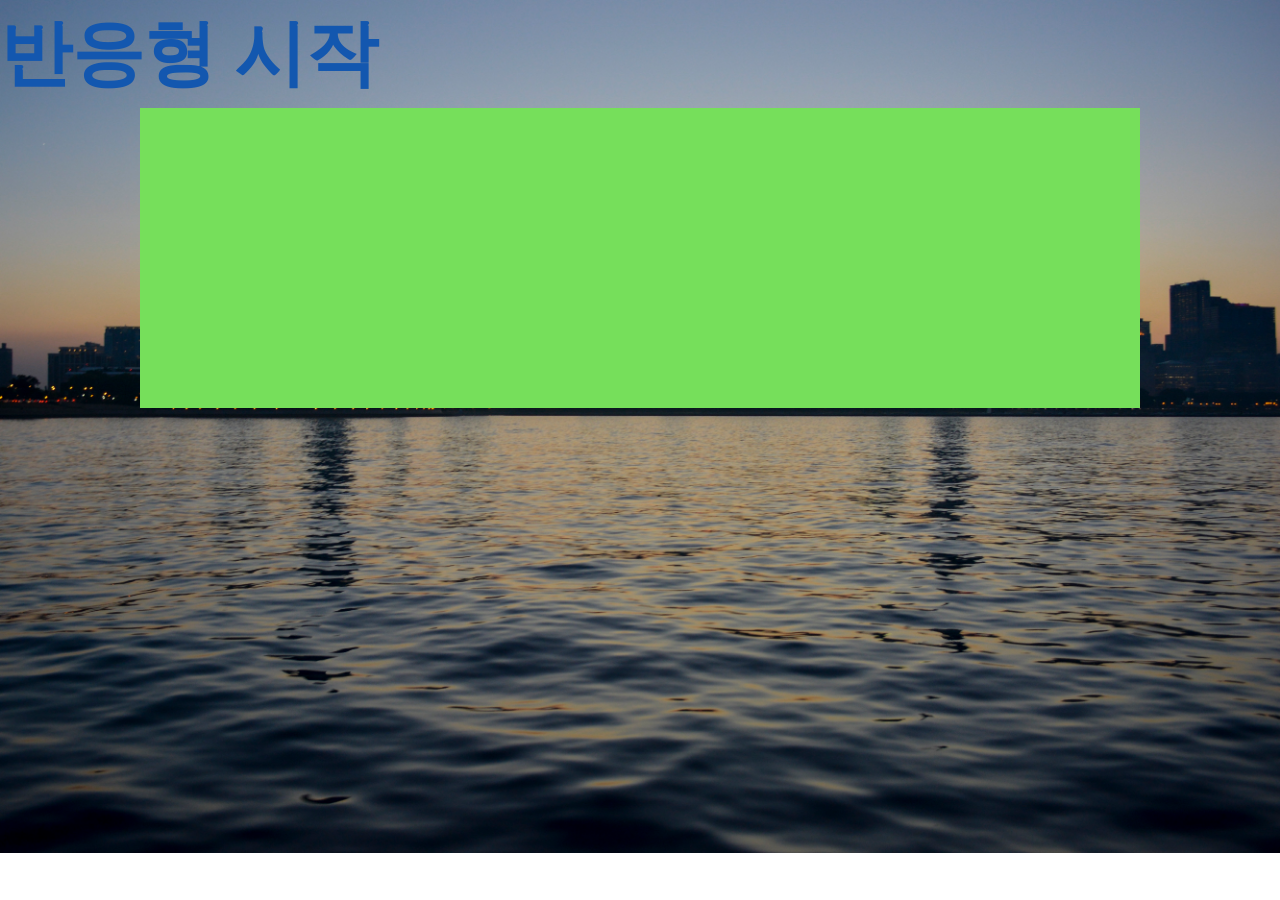
<file: index.html>
<!doctype html>
<html lang="ko">
  <head>
    <meta charset="UTF-8" />
    <meta name="viewport" content="width=device-width, initial-scale=1.0" />
    <title>responsive</title>
    <link rel="stylesheet" href="css/main.css" />
  </head>
  <body>
    <h1>반응형 시작</h1>
    <h2>태블릿에서 보이기</h2>
    <h3>모바일에서 보이기</h3>
    <h4>😛</h4>
    <div class="box"></div>
  </body>
</html>
</file>
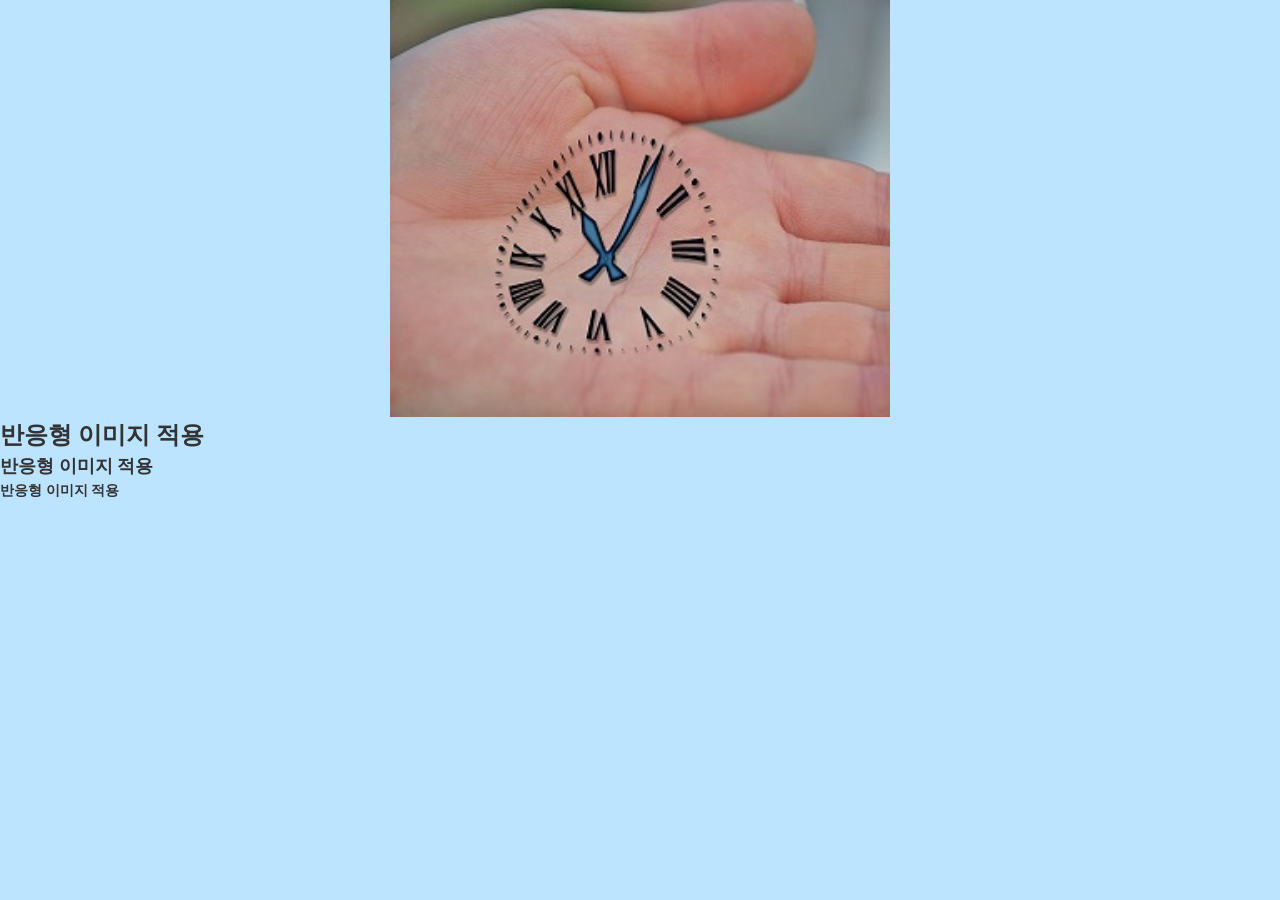
<file: res_1.html>
<!DOCTYPE html>
<html lang="ko">
<head>
  <meta charset="UTF-8">
  <meta name="viewport" content="width=device-width, initial-scale=1.0">
  <title>res_1</title>
  <link rel="stylesheet" href="css/res_1.css">
</head>
<body>
  <div class="box">
    <img src="images/1.jpg" alt="image">
  </div>
  <h1>반응형 이미지 적용</h1>
  <h2>반응형 이미지 적용</h2>
  <h3>반응형 이미지 적용</h3>
  <h4>반응형 이미지 적용</h4>
</body>
</html>
</file>
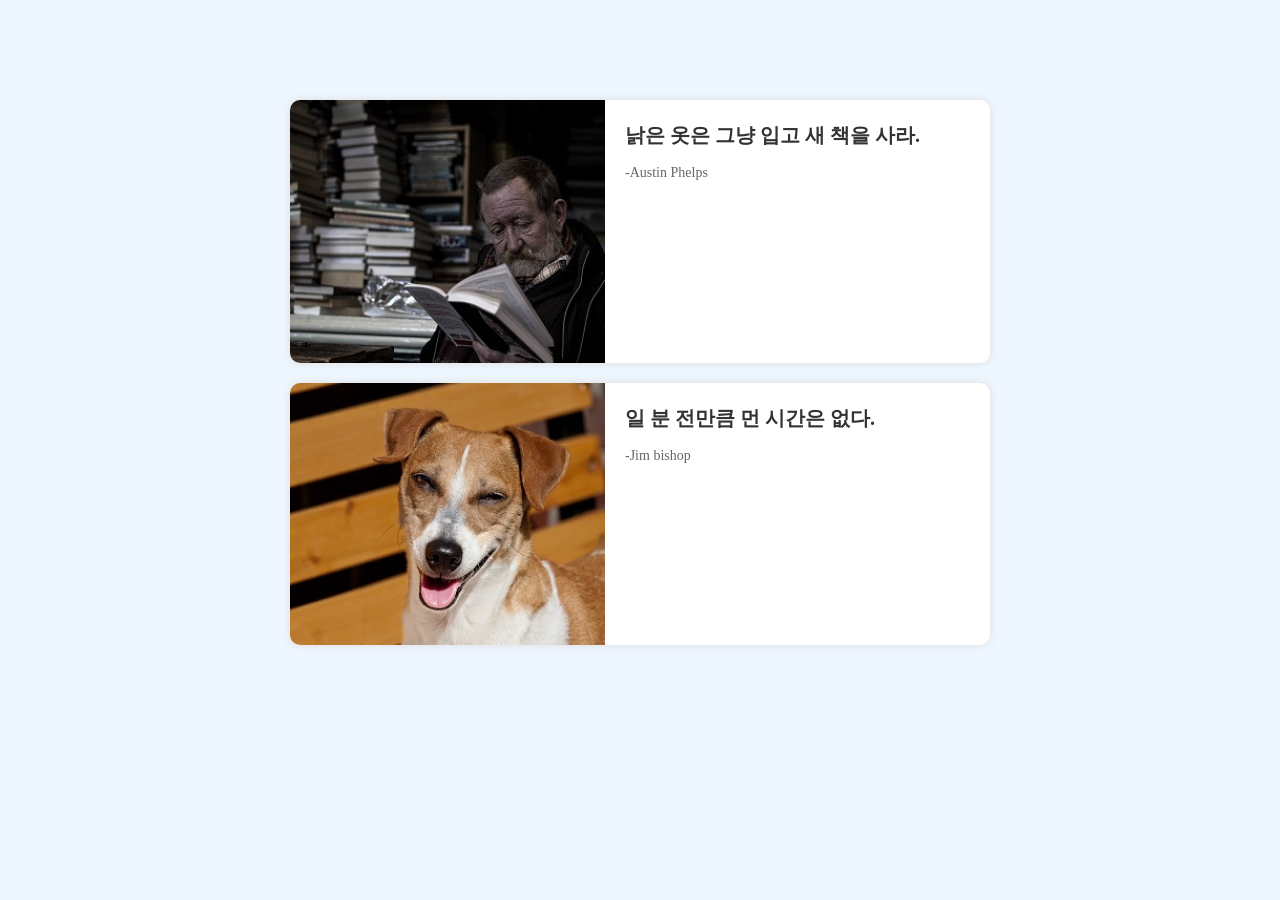
<file: res_2.html>
<!doctype html>
<html lang="ko">
  <head>
    <meta charset="UTF-8" />
    <meta name="viewport" content="width=device-width, initial-scale=1.0" />
    <title>Document</title>
    <link rel="stylesheet" href="css/res_2.css" />
  </head>
  <body>
    <ul class="container">
      <li class="box">
        <div class="img"><img src="images/3.jpg" alt="img" /></div>
        <div class="desc">
          <p>낡은 옷은 그냥 입고 새 책을 사라.</p>
          <span>-Austin Phelps</span>
        </div>
      </li>
      <li class="box">
        <div class="img"><img src="images/2.jpg" alt="img" /></div>
        <div class="desc">
          <p>일 분 전만큼 먼 시간은 없다.</p>
          <span>-Jim bishop</span>
        </div>
      </li>
    </ul>
  </body>
</html>
</file>
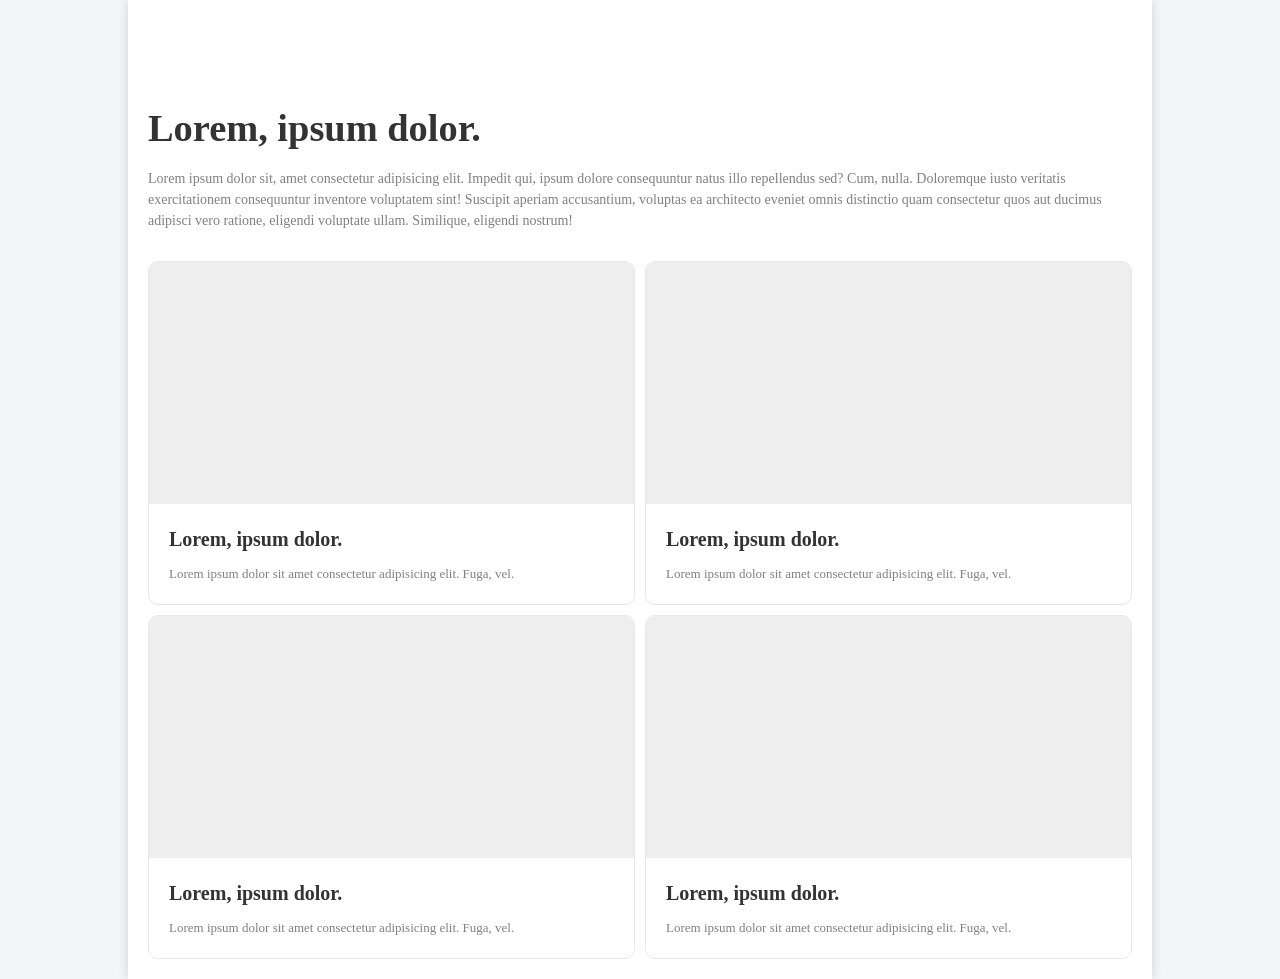
<file: res_3.html>
<!doctype html>
<html lang="ko">
  <head>
    <meta charset="UTF-8" />
    <meta name="viewport" content="width=device-width, initial-scale=1.0" />
    <title>responsive</title>
    <link rel="stylesheet" href="css/res_3.css" />
  </head>
  <body>
    <div class="wrap">
      <div class="title">
        <h1>Lorem, ipsum dolor.</h1>
        <p>Lorem ipsum dolor sit, amet consectetur adipisicing elit. Impedit qui, ipsum dolore consequuntur natus illo repellendus sed? Cum, nulla. Doloremque iusto veritatis exercitationem consequuntur inventore voluptatem sint! Suscipit aperiam accusantium, voluptas ea architecto eveniet omnis distinctio quam consectetur quos aut ducimus adipisci vero ratione, eligendi voluptate ullam. Similique, eligendi nostrum!</p>
      </div>
      <div class="card-wrap">
        <div class="card">
          <div class="img"></div>
          <div class="desc">
            <p>Lorem, ipsum dolor.</p>
            <span
              >Lorem ipsum dolor sit amet consectetur adipisicing elit. Fuga,
              vel.</span
            >
          </div>
        </div>
        <div class="card">
          <div class="img"></div>
          <div class="desc">
            <p>Lorem, ipsum dolor.</p>
            <span
              >Lorem ipsum dolor sit amet consectetur adipisicing elit. Fuga,
              vel.</span
            >
          </div>
        </div>
        <div class="card">
          <div class="img"></div>
          <div class="desc">
            <p>Lorem, ipsum dolor.</p>
            <span
              >Lorem ipsum dolor sit amet consectetur adipisicing elit. Fuga,
              vel.</span
            >
          </div>
        </div>
        <div class="card">
          <div class="img"></div>
          <div class="desc">
            <p>Lorem, ipsum dolor.</p>
            <span
              >Lorem ipsum dolor sit amet consectetur adipisicing elit. Fuga,
              vel.</span
            >
          </div>
        </div>
      </div>
    </div>
  </body>
</html>
</file>
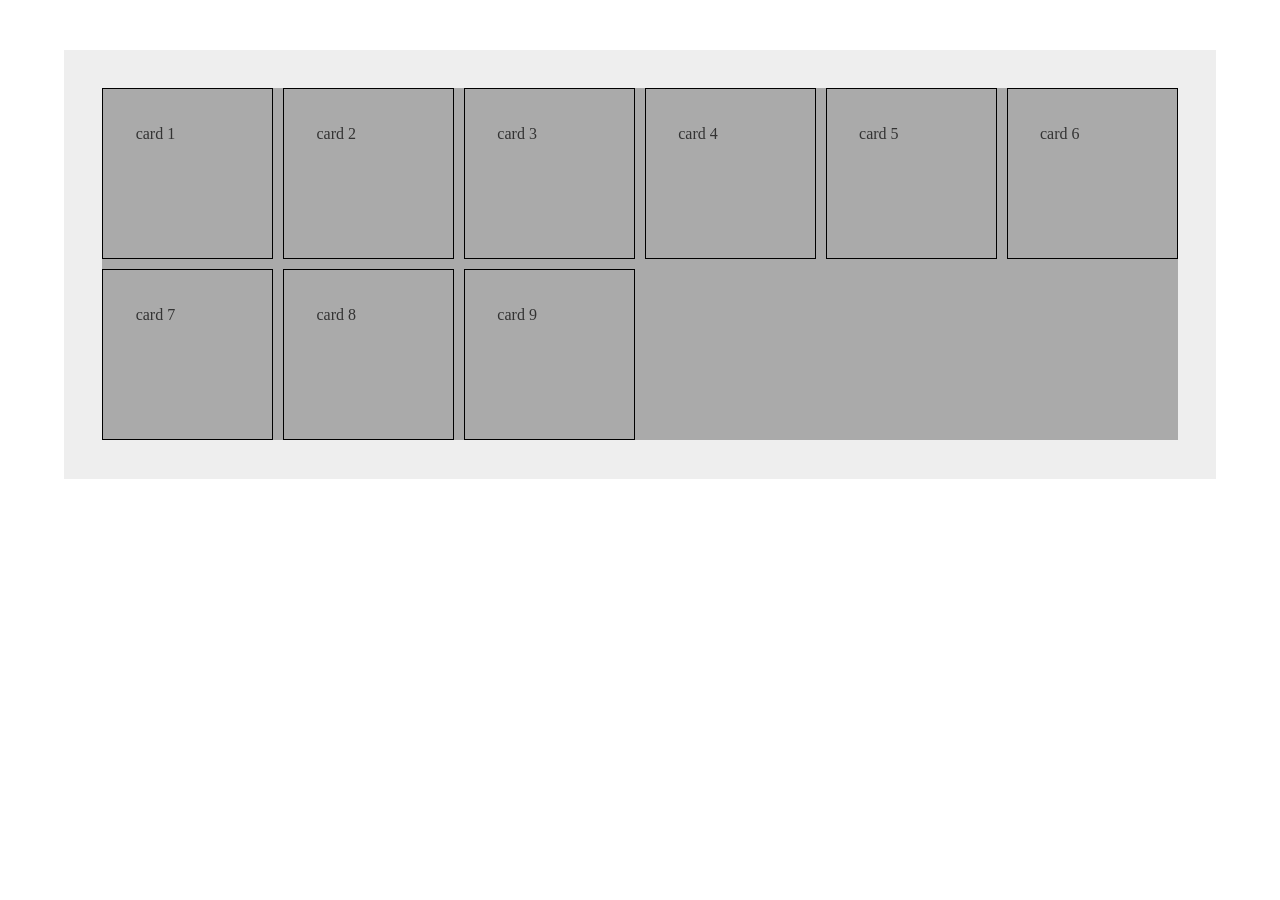
<file: res_4.html>
<!DOCTYPE html>
<html lang="ko">
<head>
  <meta charset="UTF-8">
  <meta name="viewport" content="width=device-width, initial-scale=1.0">
  <title>Document</title>
  <link rel="stylesheet" href="css/res_4.css">
</head>
<body>
<div class="container">
  <ul class="card-list">
    <li>card 1</li>
    <li>card 2</li>
    <li>card 3</li>
    <li>card 4</li>
    <li>card 5</li>
    <li>card 6</li>
    <li>card 7</li>
    <li>card 8</li>
    <li>card 9</li>
  </ul>
</div>  
</body>
</html>
</file>
<file: css/main.css>
@charset "utf-8";
@import url("reset.css");

body {
  background: url("../images/bg0.jpg") no-repeat;
  background-size: cover;
}
h1 {
  font-size: 72px;
  color: #1357af;
}
h2,
h3 {
  display: none;
}
h4 {
  display: none;
}
.box {
  width: 80%;
  max-width: 1000px;
  min-width: 290px;
  height: 300px;
  margin: 0 auto;
  background-color: #76df5b;
}
/* responsive */
/* 1200px */
@media (max-width: 1200px) {
  body {
    background: url("../images/bg0.jpg") no-repeat;
  }
}
/* 1000px */
@media (max-width: 1000px) {
  body {
    background: url("../images/bg1.jpg") no-repeat;
  }
}
/* 768px */
@media (max-width: 768px) {
  body {
    background: url("../images/bg2.jpg") no-repeat;
  }

  h2 {
    display: block;
  }
}
/* 390px */
@media (max-width: 390px) {
  body {
    background: url("../images/bg3.jpg") no-repeat;
  }
  h1 {
    font-size: 24px;
  }
  h2 {
    display: none;
  }
  h3 {
    display: block;
  }
  h4 {
    display: block;
  }
}
</file>
<file: css/res_1.css>
@charset "utf-8";
@import url("reset.css");

body {
  background-color: #bce4ff;
}
html {
  font-size: 10px;
}
.box {
  width: 90%;
  max-width: 500px;
  min-width: 300px;
  margin: auto;
}
h1 {
  display: none;
  font-size: 3.2rem;
}
h2{
  font-size: 2.4rem;
}
h3{
  font-size: 1.8rem;
}
h4{
  font-size: 1.4rem;
}
@media (max-width: 768px) {
  h1 {
    display: block;
  }
}
@media (max-width: 390px) {
  .box {
    border-radius: 50%;
    overflow: hidden;
  }
  h1 {
    font-size: 12vw;
  }
}
</file>
<file: css/res_2.css>
@charset "utf-8";
@import url("reset.css");

body {
  background-color: #eef7ff;
}
.container {
  width: 100%;
  margin-top: 100px;
}
.box {
  width: 60%;
  max-width: 700px;
  min-width: 400px;
  margin: 20px auto;
  display: flex;
  background-color: #fff;
  border-radius: 10px;
  box-shadow: 0 0 10px #ddd;
  overflow: hidden;
}
.box .img {
  width: 45%;
}
.box .img img {
  width: 100%;
  height: 100%;
  object-fit: cover;
}
.desc {
  width: 55%;
  padding: 20px;
}
.desc p {
  font-size: 20px;
  font-weight: bold;
  margin-bottom: 10px;
}
.desc span {
  font-size: 14px;
  color: #666;
}

/* 480px */
@media (max-width: 480px) {
  .box {
    flex-direction: column;
  }
  .box .img,
  .box .desc {
    width: 100%;
  }
  .box .img {
    aspect-ratio: 1 / 0.5;
    overflow: hidden;
  }
  .desc p {
    margin-bottom: 5px;
  }
}
</file>
<file: css/res_3.css>
@charset "utf-8";
@import url("reset.css");

html {
  font-size: 10px;
}
body {
  background-color: #f4f5f6;
}
.wrap {
  width: 80%;
  max-width: 1024px;
  min-width: 360px;
  min-height: 100vh;
  margin: 0 auto;
  padding: 20px;
  background-color: #fff;
  box-shadow: 0 0 10px #cdd1d5;
}
.title {
  margin-top: 80px;
  margin-bottom: 30px;
}
.title h1 {
  font-size: 3vw;
}
.title p {
  margin-top: 10px;
  font-size: 1.4rem;
  color: #808080;
}
.card-wrap {
  width: 100%;
  display: flex;
  flex-wrap: wrap;
  gap: 10px;
}
.card {
  width: calc((100% - 20px) / 3);
  border: 1px solid #e8e8e8;
  border-radius: 10px;
  overflow: hidden;
}
.card .img {
  width: 100%;
  aspect-ratio: 1/0.6;
  background-color: #eee;
}
.desc {
  padding: 24px;
}
.desc p {
  font-size: 2rem;
  font-weight: bold;
  margin-bottom: 10px;
}
.desc span {
  font-size: 1.3rem;
  color: #808080;
}

/* 1440 */
@media (max-width: 1440px) {
  .card {
    width: calc(50% - 5px);
  }
  .card .img {
    aspect-ratio: 1 / 0.5;
  }
  .desc {
    padding: 20px;
  }
}
/* 780 */
@media (max-width: 780px) {
  .title {
    margin-top: 0;
  }
  .title h1 {
    font-size: 3.2rem;
  }
  .card {
    width: 100%;
  }
}
/* 480 */
@media (max-width: 480px) {
  .wrap {
    width: 90%;
  }
  .title h1 {
    font-size: 2.8rem;
  }
  .card .img {
    aspect-ratio: 1 / 0.75;
  }
  .desc {
    padding: 16px;
  }
  .desc p {
    font-size: 1.8rem;
    margin-bottom: 5px;
  }
  .desc span {
    font-size: 1.2rem;
  }
}
</file>
<file: css/res_4.css>
@charset "utf-8";
@import url("reset.css");

.container {
  width: 90%;
  max-width: 1200px;
  min-width: 300px;
  margin: 50px auto;
  padding: 3%;
  background-color: #eee;
}
.card-list {
  display: flex;
  flex-wrap: wrap;
  align-items: center;
  gap: 10px;
  background-color: #aaa;
}
.card-list li {
  width: calc((100% - 50px) / 6);
  padding: 3%;
  aspect-ratio: 1 / 1;
  border: 1px solid #000;
}
@media (max-width: 768px) {
  .card-list li {
    width: calc((100% - 30px) / 4);
  }
}
@media (max-width: 480px) {
  .card-list li {
    width: calc(50% - 5px);
    aspect-ratio: 1 / 0.6;
  }
}
@media (max-width: 390px) {
  .card-list li {
    width: 100%;
    aspect-ratio: 1 / 0.4;
  }
}
</file>
